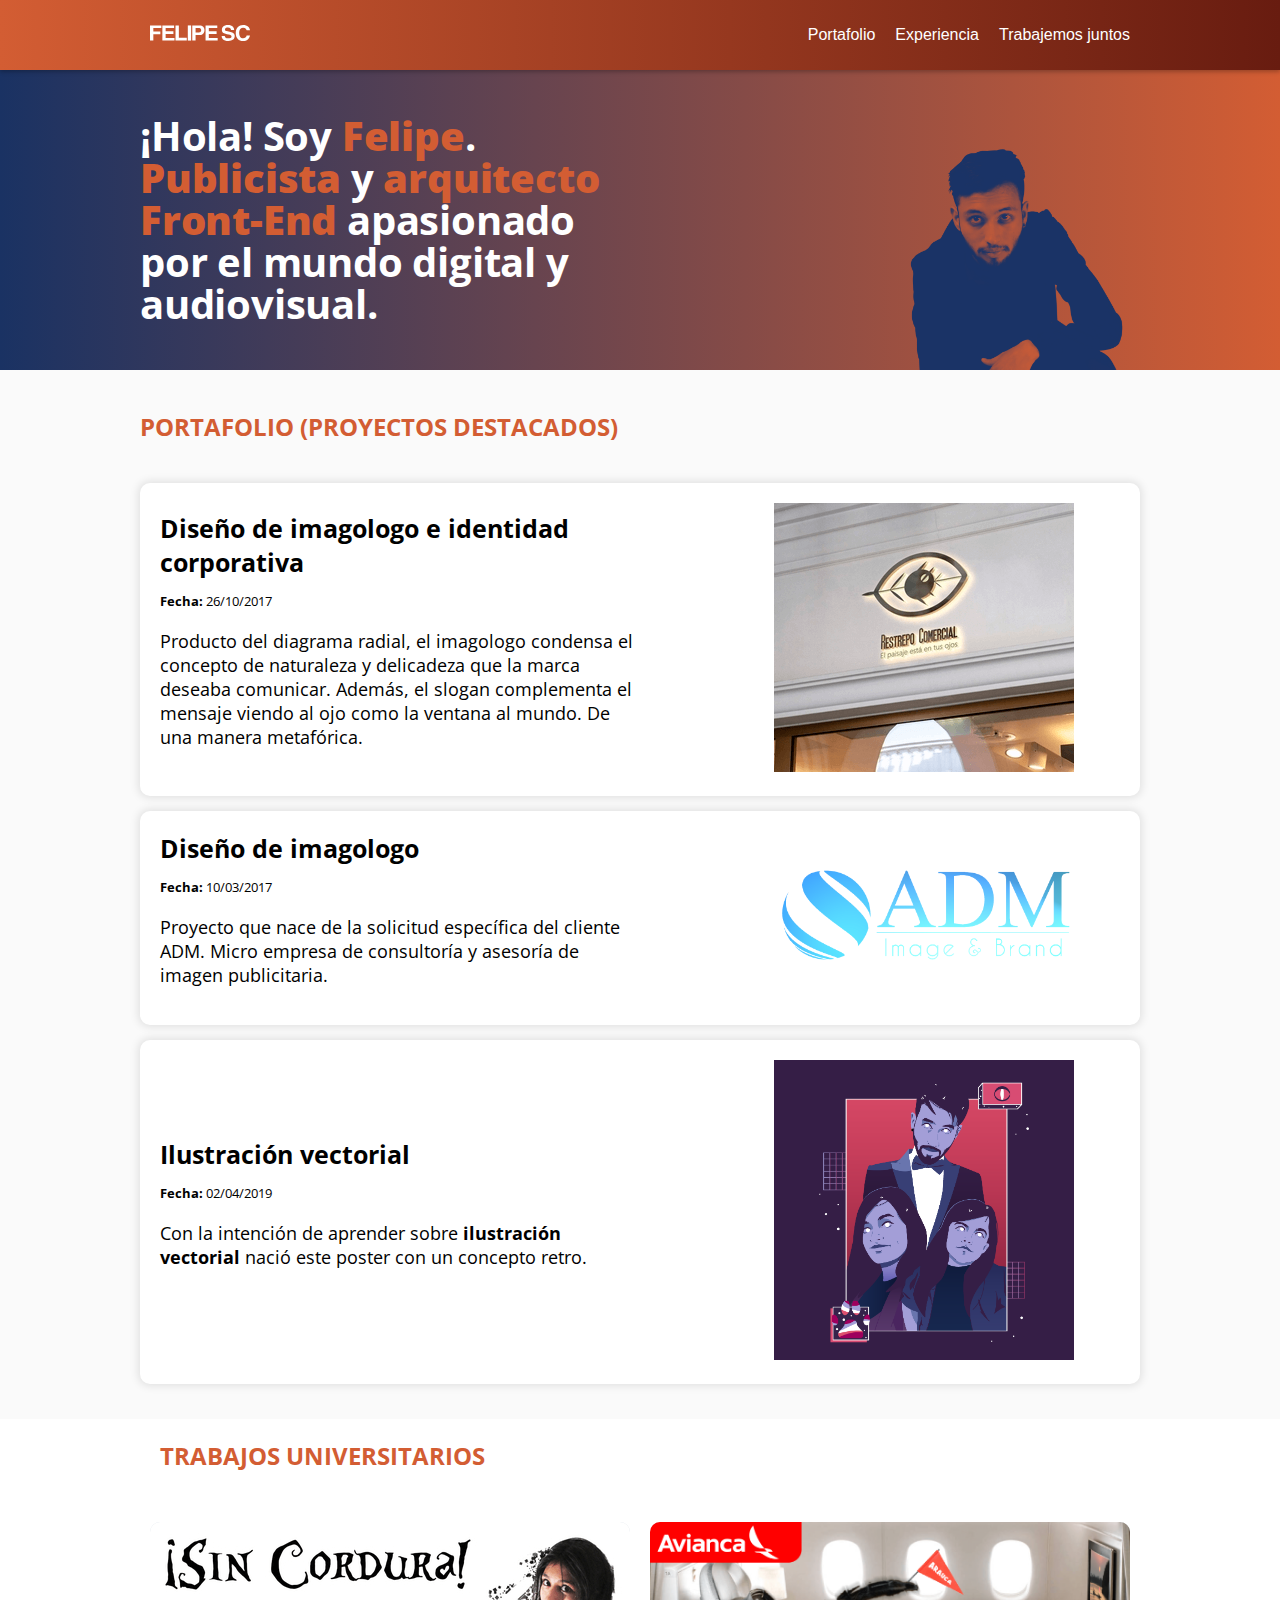
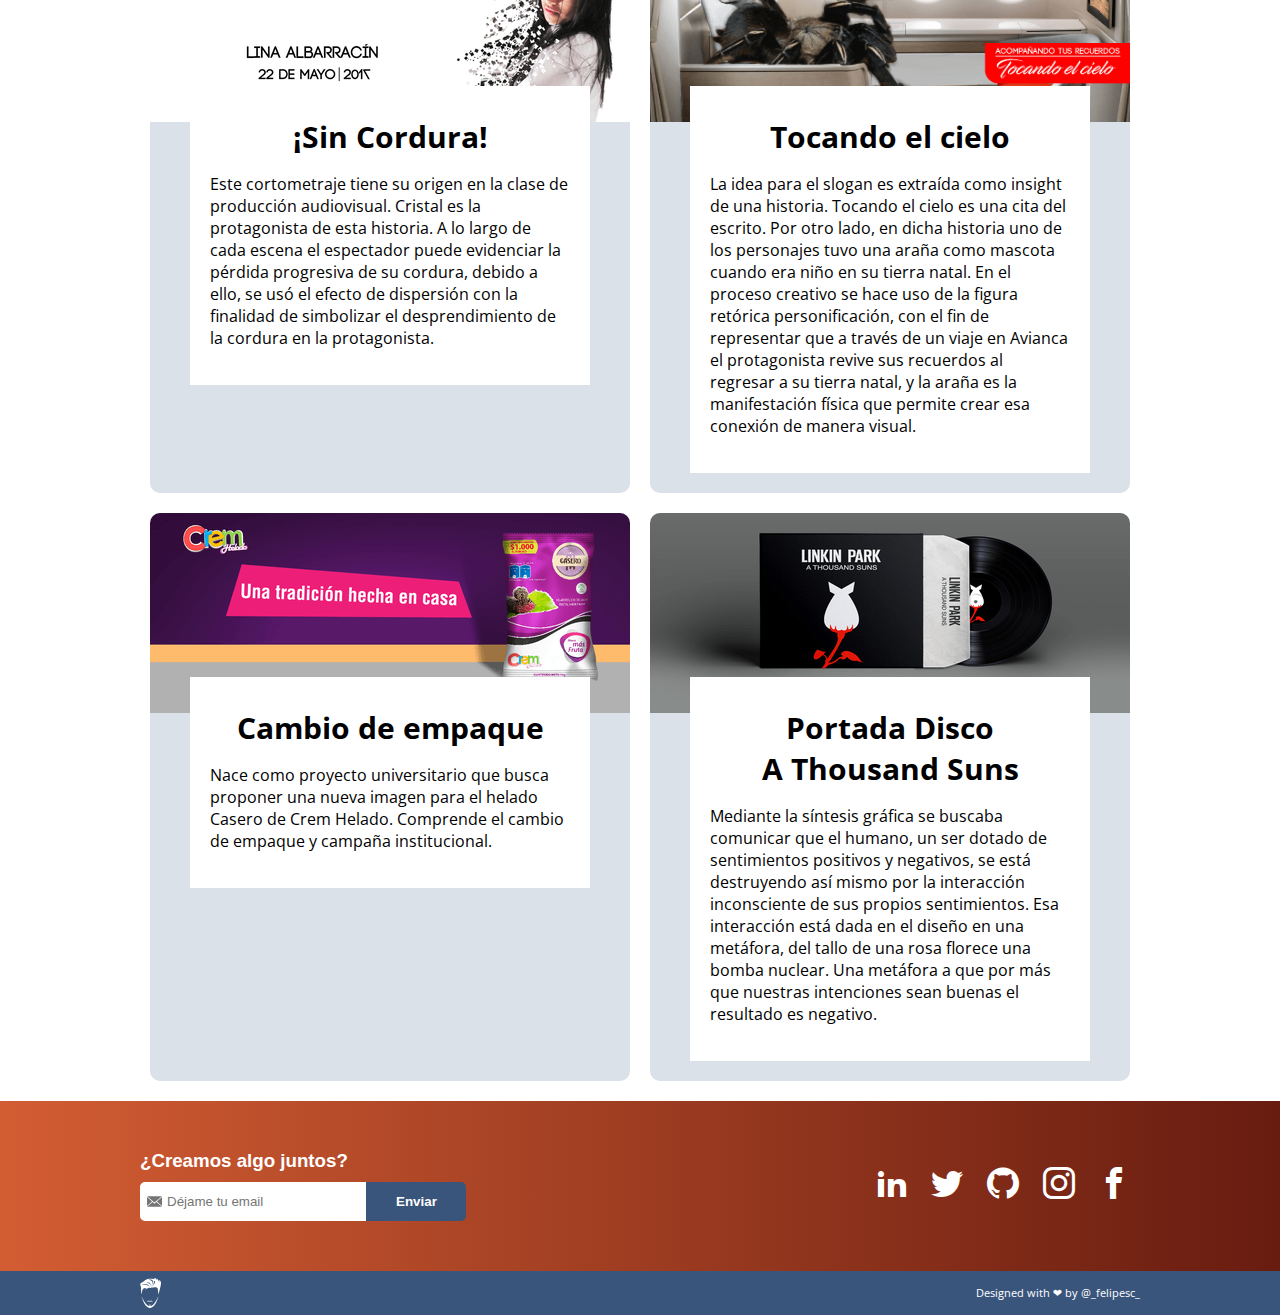
<file: index.html>
<!DOCTYPE html>
<html lang="es">
  <head>
   <meta charset="UTF-8">
   <meta name="viewport" content="width=device-width, initial-scale=1.0">
   <meta http-equiv="X-UA-Compatible" content="ie=edge">
   <title>Felipe Sc</title>
   <link rel="icon" type = "image/png" href="images/favicon_fsc.png">
   <style>
    @font-face{font-family:'icomoon';src:url('/fonts/icomoon.eot?m8yaff');src:url('/fonts/icomoon.eot?m8yaff#iefix') format('embedded-opentype'),url('/fonts/icomoon.ttf?m8yaff') format('truetype'),url('/fonts/icomoon.woff?m8yaff') format('woff'),url('/fonts/icomoon.svg?m8yaff#icomoon') format('svg');font-weight:normal;font-style:normal}[class^="icon-"]{font-family:'icomoon'!important;speak:none;font-style:normal;font-weight:normal;font-variant:normal;text-transform:none;line-height:1;-webkit-font-smoothing:antialiased;-moz-osx-font-smoothing:grayscale}.icon-menu:before{content:"\e905"}body{font-family:Helvetica;margin:0}section h1 strong{color:#d35d33}section h1{text-transform:initial}h2{color:#d35d33;text-transform:uppercase;font-family:Helvetica;font-weight:bold;margin-bottom:40px}.logo{margin-left:10px}.hero{height:300px;background:linear-gradient(to left,#d35d33,#1a3263);color:white;margin-top:0px;display:flex;align-items:center;justify-content:space-between;flex-wrap:wrap}.hero-image{object-fit:cover;height:inherit}.portfolio{background:#fafafa;padding:20px}.project{border:0 solid gray;border-radius:10px;box-shadow:0px 0px 8px 2px rgba(0,0,0,0.1);margin-bottom:15px;padding:20px;background:white;display:flex;align-items:center;justify-content:space-between;flex-wrap:wrap}.project-date{margin:10px 0}.project-description{font-size:18px}.project-title{font-size:25px;margin-top:0;margin-bottom:10px}.project-details{width:50%}.project-imageWrapper{width:50%}.project-imageWrapper img{max-width:100%;margin-left:8.4em}.header{background:linear-gradient(to right,#d35d33,#681C10);color:white;display:flex;height:70px;align-items:center;justify-content:space-between;flex-wrap:wrap;box-shadow:0 2px 4px 0 rgba(0,0,0,0.25);position:relative;z-index:3}ol{margin:0;padding:0;list-style:none}figure{margin:0}.menu{height:inherit}.header ol{display:flex;height:inherit}.header ol li{height:inherit}.header a{color:white;text-decoration:none;display:flex;align-items:center;height:inherit;padding:0 10px}h1,h2,h3{font-family:'Open Sans',system-ui}p{font-family:'Open Sans',system-ui}h1{font-size:40px;text-transform:uppercase;line-height:42px;letter-spacing:-.2px;margin:0;max-width:500px}.container{max-width:1000px;flex:1;margin:0 auto;display:inherit;justify-content:inherit;align-items:inherit;height:inherit;flex-wrap:inherit}.burger-button{width:40px;height:40px;border-radius:50%;background-color:rgba(26,50,99,.8);display:none;line-height:40px;text-align:center;position:fixed;z-index:4;left:5px;top:5px;color:white}@media screen and (max-width:1023px){.portfolio{padding:0}.container{padding:0 1em}}@media screen and (max-width:767px){h2{font-size:1.2em;margin:.5em 0}.burger-button{display:block}.hero{height:auto;position:relative;overflow:hidden;padding:1.5em}h1{font-size:1.8em;z-index:2;line-height:1.3em}.hero-image{position:absolute;z-index:1;right:0;top:-4em;bottom:0;width:45%;height:auto}.header{display:block;height:auto;padding:0.6em 0 0.4em 0}.header ol{display:initial}.header ol li{height:50px}.header a{justify-content:center;height:40px;font-size:2em;margin-bottom:.5em;text-decoration:underline}.header .logo{text-align:center}.menu{position:fixed;background:rgba(211,93,51,.9);z-index:3;top:0;left:-100vw;width:100vw;bottom:0;display:flex;align-items:center;justify-content:center}.project{display:block}.project-details{width:auto}.project-title{font-size:1.5em;margin-bottom:.3em}.project-date{font-size:1em;margin:.4em 0}.project-description{font-size:.8em}.project-imageWrapper{width:auto;text-align:center}.project-imageWrapper img{margin-left:0}}@media screen and (max-width:480px){h1{font-size:1.2em}.hero-image{position:absolute;right:0;top:-2em;bottom:0;width:45%;height:auto}.project-details{width:auto;font-size:14px}}@media screen and (max-width:320px){h1{font-size:1.2em}.hero{padding:2em 1em 0;background:linear-gradient(to top,#d35d33,#1a3263)}.hero-image{position:initial;top:0;width:100%;height:auto;margin-top:-4em}}
   </style>
   <meta name="viewport" content="width=device-width, initial-scale=1" />
  </head>
  <body>
    <i class="icon-menu burger-button" id="burger-menu"></i>
    <header class="header">
      <div class="container">
        <figure class="logo">
          <img width= "100" src="images/felipesc.svg" alt="Logo de http://felipesc.com">
        </figure>
        <nav class="menu">
          <ol>
            <li>
              <a class="link" href="#portafolio">Portafolio</a>
            </li>
            <li>
              <a class="link" href="#universidad">Experiencia</a>
            </li>
            <li>
              <a class="link" href="#contacto">Trabajemos juntos</a>
            </li>
          </ol>
        </nav>
      </div>
    </header>
    <section class="hero">
      <div class="container">
        <h1>
          ¡Hola! Soy <strong> Felipe</strong>. <br /> <strong>Publicista </strong> y <strong>arquitecto <br />Front-End</strong> apasionado <br />por el mundo digital y <br />  audiovisual.
        </h1>
        <img class="hero-image" src = "images/hero-fsc.png" height= "500" alt="Imagen principal del sitio">
      </div>
    </section>
    <section id="portafolio" class="portfolio">
      <div class="container">
        <h2>Portafolio (Proyectos Destacados)</h2>
        <article class="project">
          <div class="project-details">
            <h3 class="project-title">Diseño de imagologo e identidad corporativa</h3>
            <p class="project-date"><small><strong>Fecha: </strong>26/10/2017</small></p>
            <p class="project-description">Producto del diagrama radial, el imagologo condensa el concepto de naturaleza y delicadeza que
                la marca deseaba comunicar. Además, el slogan
                complementa el mensaje viendo al ojo como la ventana al mundo. De una manera metafórica.</p>
          </div>
                <figure class="project-imageWrapper">
            <img class="project-image" width="300" src="images/restrepo_comercial.png" srcset="images/restrepo_comercial.png, images/restrepo_comercial@2x.png 2x"" alt="imagologo Restrepo Comercial">
          </figure>
        </article>
        <article class="project">
          <div class="project-details">
            <h3 class="project-title">Diseño de imagologo</h3>
            <p class="project-date"><small><strong>Fecha: </strong>10/03/2017</small></p>
            <p class="project-description">Proyecto que nace de la solicitud específica del cliente ADM. Micro empresa de consultoría y asesoría de imagen publicitaria.</p>
          </div>
          <figure class="project-imageWrapper">
            <img class="project-image" width="300" src="images/imagologo_adm.png" srcset="images/imagologo_adm.png, images/imagologo_adm@2x.png 2x" alt="imagologo Restrepo Comercial">
          </figure>
        </article>
        <article class="project">
          <div class="project-details">
            <h3 class="project-title">Ilustración vectorial</h3>
            <p class="project-date"><small><strong>Fecha: </strong>02/04/2019</small></p>
            <p class="project-description">Con la intención de aprender sobre <strong>ilustración vectorial </strong> nació este poster con un concepto retro.</p>
          </div>
          <figure class="project-imageWrapper">
            <img class="project-image" width="300" src="images/ilustracion.png" srcset="images/ilustracion.png, images/ilustracion@2x.png 2x" alt="ilustración">
          </figure>
        </article>
      </div>
    </section>
    <div class="container">
      <h2 id="universidad" class="university-title">Trabajos Universitarios</h2>
    </div>
    <section class= "university">
      <div class="container">
        <article class="activity">
          <figure class="activity-imageContainer">
            <img class="activity-image" src= "images/activity_poster_sin_cordura.png" srcset="images/activity_poster_sin_cordura.png, images/activity_poster_sin_cordura@2x.png 2x"" width="300" alt="Sin Cordura" />
          </figure>
          <div class="activity-detail">
            <h3 class="activity-title">¡Sin Cordura!</h3>
            <p class="activity-description">Este cortometraje tiene su origen en la clase de producción audiovisual. Cristal es la protagonista de esta historia. A lo largo de cada escena el espectador puede evidenciar la pérdida progresiva de su cordura, debido a ello, se usó el efecto de dispersión con la finalidad de simbolizar el desprendimiento de la cordura en la protagonista.</p>
          </div>
        </article>
        <article class="activity">
            <figure class="activity-imageContainer">
              <img class="activity-image" src= "images/avianca.png" srcset= "images/avianca.png, images/avianca@2x.png 2x" width="300" alt="Avianca" />
            </figure>
            <div class="activity-detail">
              <h3 class="activity-title">Tocando el cielo</h3>
              <p class="activity-description">La idea para el slogan es extraída como insight de una historia. Tocando el cielo es una cita del escrito. Por otro lado, en dicha historia uno de los personajes tuvo una araña como mascota cuando era niño en su tierra natal. En el proceso creativo se hace uso de la figura retórica personificación, con el fin de representar que a través de un viaje en Avianca el protagonista revive sus recuerdos al regresar a su tierra natal, y la araña es la manifestación física que permite crear esa conexión de manera visual. </p>
            </div>
        </article>
        <article class="activity">
            <figure class="activity-imageContainer">
              <img class="activity-image" src= "images/helado_casero.png" srcset= "images/helado_casero.png, images/helado_casero@2x.png 2x" width="300" alt="Sin Cordura" />
            </figure>
            <div class="activity-detail">
              <h3 class="activity-title">Cambio de empaque</h3>
              <p class="activity-description">Nace como proyecto universitario que busca proponer una nueva imagen para el helado Casero de Crem Helado. Comprende el cambio de empaque y campaña institucional.</p>
            </div>
        </article>
        <article class="activity">
            <figure class="activity-imageContainer">
              <img class="activity-image" src= "images/a_thousand_suns.png" srcset= "images/a_thousand_suns.png, images/a_thousand_suns@2x.png 2x" width="300" alt="Sin Cordura" />
            </figure>
            <div class="activity-detail">
              <h3 class="activity-title">Portada Disco <br />A Thousand Suns</h3>
              <p class="activity-description">Mediante la síntesis gráfica se buscaba comunicar que el humano, un ser dotado de sentimientos positivos y negativos, se está destruyendo así mismo por la interacción inconsciente de sus propios sentimientos. Esa interacción está dada en el diseño en una metáfora, del tallo de una rosa florece una bomba nuclear. Una metáfora a que por más que nuestras intenciones sean buenas el resultado es negativo.</p>
            </div>
          </article>
      </div>
    </section>
    <section id="contacto" class="contact">
      <div class="container">
        <form action="" class="form-email">
          <h3>¿Creamos algo juntos?</h3>
          <input type="text" placeholder="Déjame tu email">
          <button>Enviar</button>
        </form>
        <div class= "social">
          <i class=""></i>
          <i class=""></i>
          <a href="https://www.linkedin.com/in/felipe-merchan-mercadeo-publicidad" target="_blank"><i class="icon-linkedin"></i></a>
          <a href="https://twitter.com/_FelipeSc_" target="_blank"><i class="icon-twitter"></i></a>
          <a href="https://github.com/Felipe-Sc" target="_blank"><i class="icon-github"></i></a>
          <a href="https://www.instagram.com/felipe___sc" target="_blank"><i class="icon-instagram"></i></a>
          <a href="https://www.facebook.com/DFelipe.Sc" target="_blank"><i class="icon-facebook"></i></a>
        </div>
      </div>
    </section>
    <footer class="footer">
      <div class="container">
        <div>
           <img height= "30" src="images/isotipo_felipe_sc.svg" alt="Felipe Sc" />
        </div>
        <div>
          <p class="footer-details">Designed with ❤ by <a href="https://twitter.com/_FelipeSc_" target="_blank">@_felipesc_</a></p>
        </div>
      </div>
    </footer>
    <link rel="stylesheet" href="css/estilos.min.css">
    <script>
      const ipad = window.matchMedia('screen and (max-width: 767px)');
      const menu = document.querySelector('.menu');
      const burgerButton = document.querySelector('#burger-menu');

      ipad.addListener(validation)

      function validation (event)
      {
        if (event.matches)
        {
          burgerButton.addEventListener('click', hideShow);
        }
        else
          burgerButton.removeEventListener('click', hideShow);
        {

        }
      }

      validation(ipad);

      function hideShow()
      {
        if (menu.classList.contains('is-active'))
        {
        menu.classList.remove('is-active');
        }
        else
        {
        menu.classList.add('is-active');
        }
      }
    </script>
    <link href="https://fonts.googleapis.com/css?family=Open+Sans:400,400i,700" rel="stylesheet">
  </body>
</html>
</file>
<file: css/estilos.min.css>
@font-face{font-family:'icomoon';src:url(../fonts/icomoon.eot?m8yaff);src:url(../fonts/icomoon.eot?m8yaff#iefix) format("embedded-opentype"),url(../fonts/icomoon.ttf?m8yaff) format("truetype"),url(../fonts/icomoon.woff?m8yaff) format("woff"),url(../fonts/icomoon.svg?m8yaff#icomoon) format("svg");font-weight:400;font-style:normal}[class^="icon-"],[class*=" icon-"]{font-family:'icomoon'!important;speak:none;font-style:normal;font-weight:400;font-variant:normal;text-transform:none;line-height:1;-webkit-font-smoothing:antialiased;-moz-osx-font-smoothing:grayscale}.icon-facebook:before{content:"\e900"}.icon-github:before{content:"\e901"}.icon-twitter:before{content:"\e902"}.icon-linkedin:before{content:"\e903"}.icon-instagram:before{content:"\e904"}.icon-menu:before{content:"\e905"}body{font-family:Helvetica;margin:0}section h1 strong{color:#d35d33}section h1{text-transform:initial;width:59%}h2{color:#d35d33;text-transform:uppercase;font-family:Helvetica;font-weight:700;margin-bottom:40px}.logo{margin-left:10px}.hero{height:300px;background:linear-gradient(to left,#d35d33,#1a3263);color:#fff;margin-top:0;display:flex;align-items:center;justify-content:space-between;flex-wrap:wrap}.hero-image{object-fit:cover;height:inherit}.portfolio{background:#fafafa;padding:20px}.project{border:0 solid gray;border-radius:10px;box-shadow:0 0 8px 2px rgba(0,0,0,0.1);margin-bottom:15px;padding:20px;background:#fff;display:flex;align-items:center;justify-content:space-between;flex-wrap:wrap}.project-date{margin:10px 0}.project-description{font-size:18px}.project-title{font-size:25px;margin-top:0;margin-bottom:10px}.project-details{width:50%}.project-imageWrapper{width:50%}.project-imageWrapper img{max-width:100%;margin-left:8.4em}.header{background:linear-gradient(to right,#d35d33,#681C10);color:#fff;display:flex;height:70px;align-items:center;justify-content:space-between;flex-wrap:wrap;box-shadow:0 2px 4px 0 rgba(0,0,0,0.25);position:relative;z-index:3}ol,ul{margin:0;padding:0;list-style:none}figure{margin:0}.menu{height:inherit}.header ol{display:flex;height:inherit}.header ol li{height:inherit}.header a{color:#fff;text-decoration:none;display:flex;align-items:center;height:inherit;padding:0 10px}h1,h2,h3{font-family:'Open Sans',system-ui}p{font-family:'Open Sans',system-ui}h1{font-size:40px;text-transform:uppercase;line-height:42px;letter-spacing:-.2px;margin:0;max-width:500px}.social a{color:#fff;text-decoration:none;font-size:2em;margin:.3em}.footer{color:#fff;background:#3A557C;display:flex;justify-content:space-between;align-items:center;flex-wrap:wrap}.footer img{vertical-align:middle}.footer a{color:#fff;text-decoration:none}.university{display:flex;flex-wrap:wrap}.university-title{margin-left:20px}.activity{margin:1%;width:48%;flex-shrink:0;border-radius:10px;overflow:hidden;background:rgba(134,156,178,0.3)}.activity img{width:480px;height:200px;object-fit:cover}.activity-detail{margin:20px 40px;margin-top:-40px;background-color:#fff;position:relative;padding:20px;text-align:center}.activity-title{font-size:30px;margin:10px}.activity-description{text-align:left}.contact{background:linear-gradient(to right,#d35d33,#681C10);color:#fff;height:150px;display:flex;align-items:center;justify-content:space-between;padding-top:10px;padding-bottom:10px;margin-top:10px;flex-wrap:wrap}.contact h3{margin:0;margin-bottom:10px}.social-link{display:inline-block;width:50px;height:50px;background-size:50px 50px;margin:0 10px}.form-email{margin:auto 0}.form-email input{border-color:#fff;border-style:solid;border-radius:5px 0 0 5px;padding:10px 20px 10px 25px;background-image:url(../images/envelope_gray.svg);background-size:15px 15px;background-repeat:no-repeat;background-position-y:center;background-position-x:5px;display:inline}.form-email button{display:inline;border-style:solid;border-color:#3A557C;background:#3A557C;color:#fff;padding:10px 0;width:100px;border-radius:0 5px 5px 0;margin-left:-.3em;font-weight:600}.form-email h3{font-family:Helvetica}.footer-details{font-size:.7em;margin:1.3em 0}.container{max-width:1000px;flex:1;margin:0 auto;display:inherit;justify-content:inherit;align-items:inherit;height:inherit;flex-wrap:inherit}.burger-button{width:40px;height:40px;border-radius:50%;background-color:rgba(26,50,99,.8);display:none;line-height:40px;text-align:center;position:fixed;z-index:4;left:5px;top:5px;color:#fff}@media screen and (max-width: 1023px){.university-title{margin-left:0}.portfolio{padding:0}.container{padding:0 1em}}@media screen and (max-width: 767px){h2{font-size:1.2em;margin:.5em 0}.burger-button{display:block}.activity img{width:100%;height:auto;margin:0 auto}.hero{height:auto;position:relative;overflow:hidden;padding:1.5em}h1{font-size:1.8em;z-index:2;line-height:1.3em}.hero-image{position:absolute;z-index:1;right:0;top:-4em;bottom:0;width:45%;height:auto}.header{display:block;height:auto;padding:.6em 0 .4em}.header ol{display:initial}.header ol li{height:50px}.header a{justify-content:center;height:40px;font-size:2em;margin-bottom:.5em;text-decoration:underline}.header .logo{text-align:center}.menu{position:fixed;background:rgba(211,93,51,.9);z-index:3;top:0;left:-100vw;width:100vw;bottom:0;display:flex;align-items:center;justify-content:center;transition:.3s}.menu.is-active{left:0}.project{display:block}.project-details{width:auto}.project-title{font-size:1.5em;margin-bottom:.3em}.project-date{font-size:1em;margin:.4em 0}.project-description{font-size:.8em}.project-imageWrapper{width:auto;text-align:center}.project-imageWrapper img{margin-left:0}.activity{width:auto;flex-shrink:initial}.activity img{width:100%}.activity-description{font-size:1em}.activity-title{font-size:1.5em}}@media screen and (max-width: 675px){.hero{padding:1em 0}section h1{font-size:1.5em}}@media screen and (max-width: 570px){.hero-image{top:-2.5em}section h1{font-size:1.4em}}@media screen and (max-width: 480px){section h1{width:100%}.hero-image{position:absolute;right:0;top:-2em;bottom:0;width:45%;height:auto}.project-details{width:auto;font-size:14px}.activity-detail{margin:-2em .5em .5em;padding:1em;font-size:12px}.contact{height:auto;padding:1.5em 0;text-align:center;display:block}.form-email button{margin:1em auto 1.1em}.form-email h3{margin-top:0}.footer{display:block;text-align:center;border:1px solid transparent}.footer img{margin-top:1em;height:3em}.form-email button{margin-left:-.5em}}@media screen and (min-width: 321px) and (max-width: 399px){.hero-image{top:.6em;right:-1em}section h1{font-size:1.2em}}@media screen and (max-width:320px){h1{font-size:1.2em}.hero{padding:2em 0 0;background:linear-gradient(to top,#d35d33,#1a3263)}.hero-image{position:initial;top:0;width:100%;height:auto;margin-top:-4em}.activity-detail{margin:-1.7em .5em .5em}.form-email input{width:40%}.form-email button{width:20%}}
</file>
